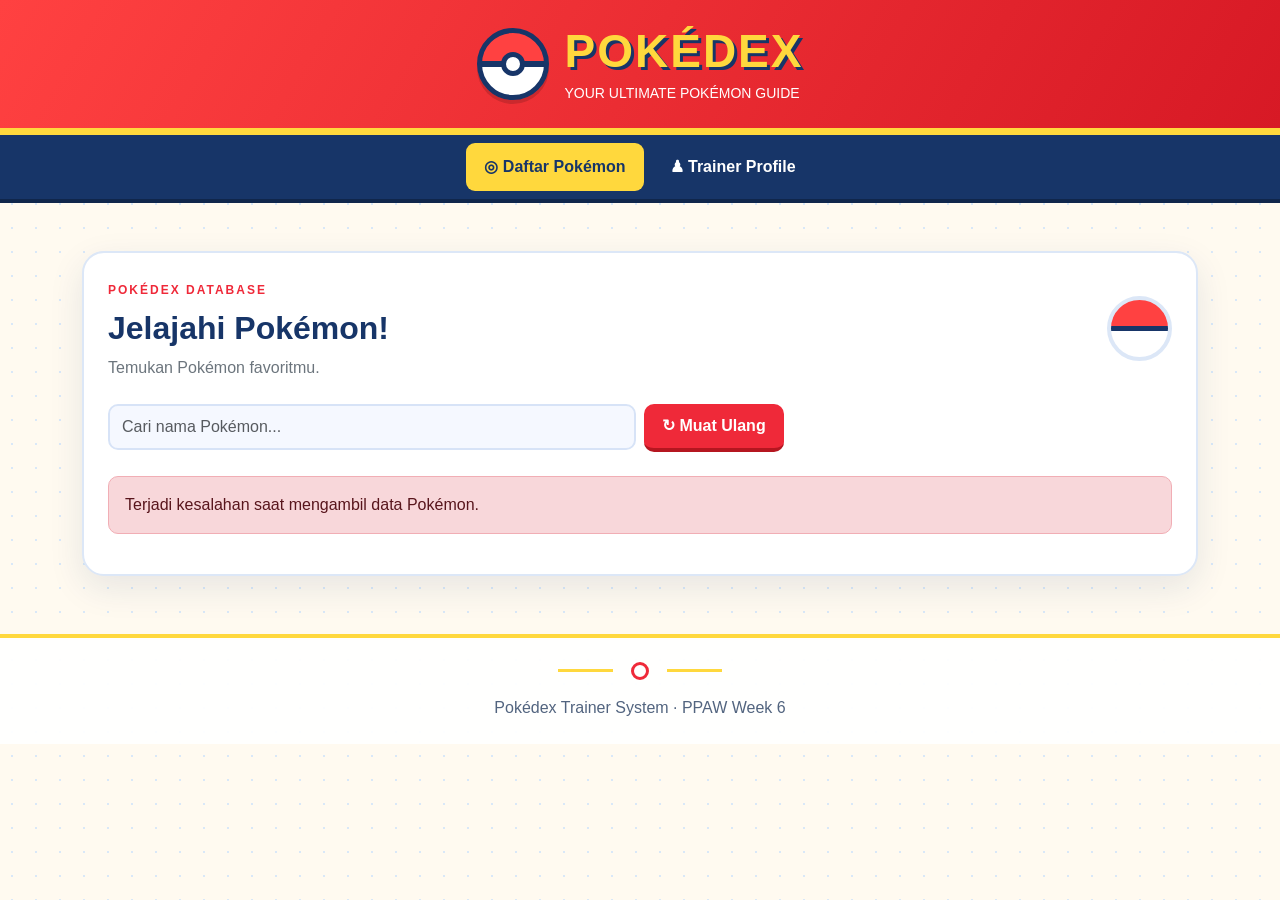
<file: index.html>
<!DOCTYPE html>
<html lang="id">
<head>
    <meta charset="UTF-8">
    <meta name="viewport" content="width=device-width, initial-scale=1.0">

    <title>Pokédex - Daftar Pokémon</title>

    <!-- Bootstrap 5 -->
    <link
        href="https://cdn.jsdelivr.net/npm/bootstrap@5.3.8/dist/css/bootstrap.min.css"
        rel="stylesheet"
    >

    <!-- CSS khusus PokeDex -->
    <link rel="stylesheet" href="css/style.css">

    <!-- JavaScript Fetch API yang sudah ada -->
    <script src="js/main.js" defer></script>
</head>

<body>

    <!-- HEADER -->
    <header class="poke-header">
        <div class="container py-4">
            <div class="d-flex justify-content-center align-items-center gap-3">
                <div class="pokeball-logo" aria-hidden="true">
                    <span></span>
                </div>

                <div>
                    <h1 class="poke-title mb-1">POKÉDEX</h1>
                    <p class="mb-0 text-white small">
                        YOUR ULTIMATE POKÉMON GUIDE
                    </p>
                </div>
            </div>
        </div>
    </header>

    <!-- NAVIGASI -->
    <nav class="navbar navbar-expand-sm poke-navbar">
        <div class="container justify-content-center gap-2">
            <a class="nav-link active" href="index.html">
                ◎ Daftar Pokémon
            </a>

            <a class="nav-link" href="form.html">
                ♟ Trainer Profile
            </a>
        </div>
    </nav>

    <!-- KONTEN UTAMA -->
    <main class="container py-5">

        <section class="poke-panel p-3 p-md-4">

            <!-- JUDUL -->
            <div class="d-flex justify-content-between align-items-center mb-4">
                <div>
                    <span class="section-label">POKÉDEX DATABASE</span>
                    <h2 class="fw-bold mt-2 mb-2">Jelajahi Pokémon!</h2>
                    <p class="text-secondary mb-0">
                        Temukan Pokémon favoritmu.
                    </p>
                </div>

                <div class="mini-pokeball d-none d-sm-block"
                     aria-hidden="true"></div>
            </div>

            <!-- PENCARIAN -->
            <div class="row g-2 mb-4">
                <div class="col-12 col-sm-8 col-md-6">
                    <input
                        type="text"
                        id="searchInput"
                        class="form-control poke-input"
                        placeholder="Cari nama Pokémon..."
                        aria-label="Cari nama Pokémon"
                    >
                </div>

                <div class="col-12 col-sm-auto">
                    <button
                        type="button"
                        id="reloadButton"
                        class="btn btn-danger poke-button w-100"
                    >
                        ↻ Muat Ulang
                    </button>
                </div>
            </div>

            <!-- PESAN STATUS -->
            <p id="loadingMessage" class="alert alert-info" role="status">
                Memuat data Pokémon...
            </p>

            <p id="errorMessage" class="alert alert-danger" role="alert"></p>

            <!-- DAFTAR POKÉMON DARI FETCH API -->
            <div id="pokemonList" class="pokemon-grid"></div>

        </section>
    </main>

    <!-- FOOTER -->
    <footer class="poke-footer text-center py-4">
        <div class="footer-decoration mb-3" aria-hidden="true">
            <span></span>
            <div class="footer-pokeball"></div>
            <span></span>
        </div>

        <p class="mb-0">
            Pokédex Trainer System · PPAW Week 6
        </p>
    </footer>

</body>
</html>
</file>
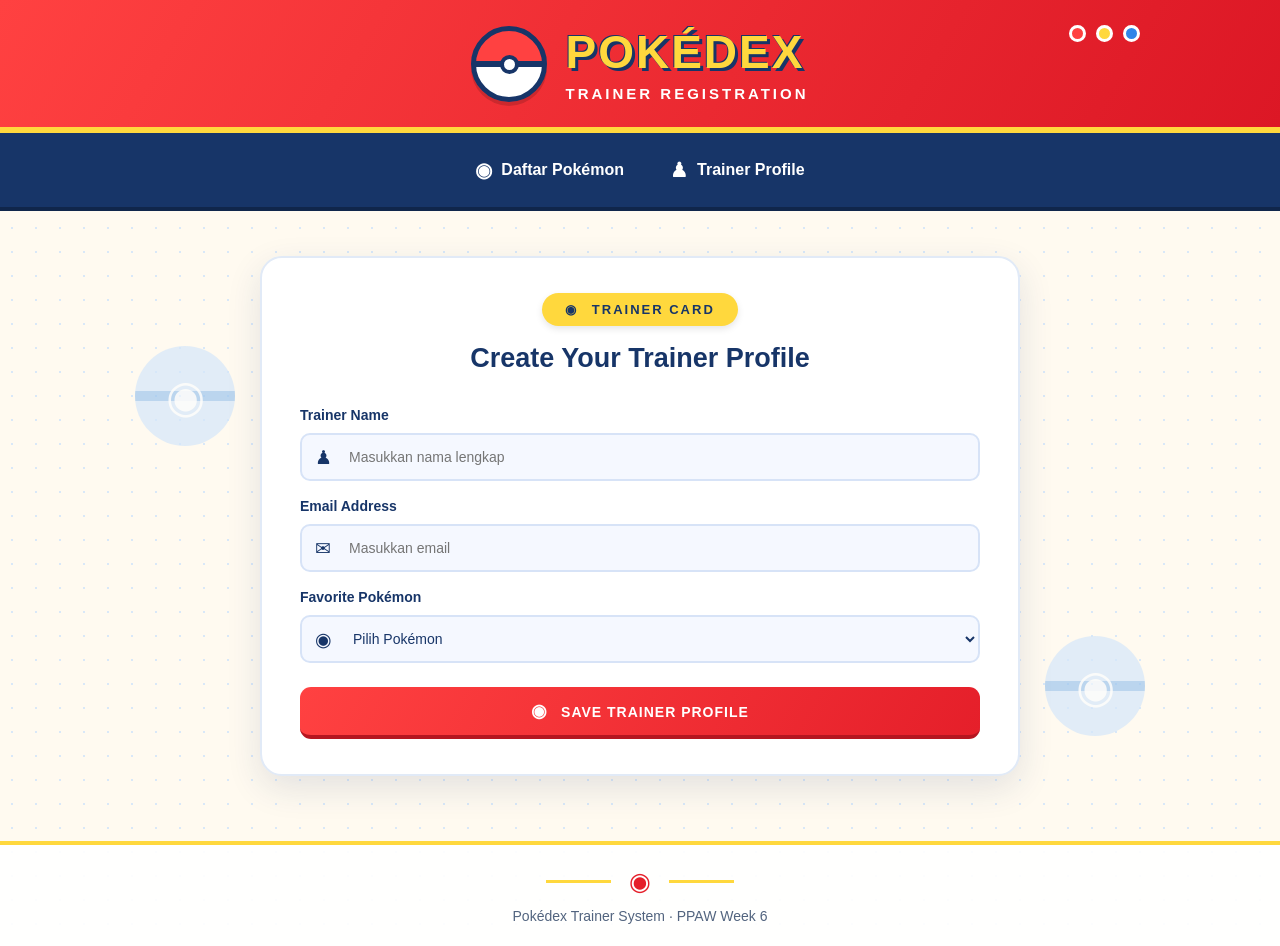
<file: form.html>
<!DOCTYPE html>
<html lang="id">
<head>
    <meta charset="UTF-8">
    <meta name="viewport" content="width=device-width, initial-scale=1.0">
    <title>Pokédex - Trainer Profile</title>

    <link rel="stylesheet" href="css/form.css">
    <script src="js/form.js" defer></script>
</head>
<body>

    <!-- Header Pokédex -->
    <header class="pokedex-header">
        <div class="header-content">
            <div class="pokeball-logo">
                <span></span>
            </div>

            <div>
                <h1>POKÉDEX</h1>
                <p>TRAINER REGISTRATION</p>
            </div>

            <div class="header-lights">
                <span></span>
                <span></span>
                <span></span>
            </div>
        </div>
    </header>

    <!-- Navigasi -->
    <nav>
        <a href="index.html">
            <span class="nav-icon">◉</span>
            Daftar Pokémon
        </a>

        <a href="form.html">
            <span class="nav-icon">♟</span>
            Trainer Profile
        </a>
    </nav>

    <!-- Konten utama -->
    <main>
        <section class="trainer-card">

            <div class="card-label">
                <span>◉</span>
                TRAINER CARD
            </div>

            <h2>Create Your Trainer Profile</h2>

            <form id="dataForm">

                <label for="nama">Trainer Name</label>
                <div class="input-wrapper">
                    <span class="input-icon">♟</span>
                    <input
                        type="text"
                        id="nama"
                        name="nama"
                        placeholder="Masukkan nama lengkap"
                        required
                    >
                </div>

                <label for="email">Email Address</label>
                <div class="input-wrapper">
                    <span class="input-icon">✉</span>
                    <input
                        type="email"
                        id="email"
                        name="email"
                        placeholder="Masukkan email"
                        required
                    >
                </div>

                <label for="favorit">Favorite Pokémon</label>
                <div class="input-wrapper">
                    <span class="input-icon">◉</span>

                    <select id="favorit" name="favorit" required>
                        <option value="">Pilih Pokémon</option>
                        <option value="Pikachu">Pikachu</option>
                        <option value="Bulbasaur">Bulbasaur</option>
                        <option value="Charmander">Charmander</option>
                        <option value="Squirtle">Squirtle</option>
                    </select>
                </div>

                <button type="submit">
                    <span>◉</span>
                    SAVE TRAINER PROFILE
                </button>

            </form>

            <!-- Hasil formulir -->
            <div id="result" aria-live="polite"></div>

        </section>

        <!-- Dekorasi Poké Ball -->
        <div class="decoration decoration-left">◉</div>
        <div class="decoration decoration-right">◉</div>
    </main>

    <footer>
        <span class="footer-line"></span>
        <span class="footer-pokeball">◉</span>
        <span class="footer-line"></span>
        <p>Pokédex Trainer System · PPAW Week 6</p>
    </footer>

</body>
</html>
</file>
<file: css/style.css>
/* WARNA UTAMA */
:root {
    --poke-red: #ef2939;
    --poke-blue: #173568;
    --poke-yellow: #ffd83d;
    --poke-cream: #fffaf0;
}

/* LATAR HALAMAN */
body {
    margin: 0;
    color: var(--poke-blue);
    background-color: var(--poke-cream);
    background-image: radial-gradient(#d9e8f8 1.3px, transparent 1.3px);
    background-size: 24px 24px;
    font-family: Arial, sans-serif;
}

/* HEADER */
.poke-header {
    background: linear-gradient(120deg, #ff4141, #d71925);
    border-bottom: 7px solid var(--poke-yellow);
}

.poke-title {
    color: var(--poke-yellow);
    font-size: clamp(30px, 5vw, 46px);
    font-weight: 900;
    letter-spacing: 2px;
    text-shadow: 3px 3px 0 var(--poke-blue);
}

/* POKÉ BALL */
.pokeball-logo {
    position: relative;
    width: 72px;
    height: 72px;
    flex-shrink: 0;
    overflow: hidden;
    border: 5px solid var(--poke-blue);
    border-radius: 50%;
    background: linear-gradient(
        to bottom,
        #ff4141 0 45%,
        var(--poke-blue) 45% 55%,
        white 55% 100%
    );
    box-shadow: 0 4px 0 rgb(0 0 0 / 15%);
}

.pokeball-logo span {
    position: absolute;
    top: 50%;
    left: 50%;
    width: 24px;
    height: 24px;
    border: 5px solid var(--poke-blue);
    border-radius: 50%;
    background: white;
    transform: translate(-50%, -50%);
}

/* NAVIGASI */
.poke-navbar {
    justify-content: center;
    background-color: var(--poke-blue);
    border-bottom: 4px solid #10264b;
}

.poke-navbar .nav-link {
    padding: 12px 18px;
    border-radius: 9px;
    color: white;
    font-weight: bold;
    text-decoration: none;
    transition: 0.2s;
}

.poke-navbar .nav-link:hover,
.poke-navbar .nav-link.active {
    color: var(--poke-blue);
    background-color: var(--poke-yellow);
}

/* PANEL KONTEN */
.poke-panel {
    border: 2px solid #dce7f7;
    border-radius: 22px;
    background-color: white;
    box-shadow: 0 12px 35px rgb(23 53 104 / 10%);
}

.section-label {
    color: var(--poke-red);
    font-size: 12px;
    font-weight: 800;
    letter-spacing: 2px;
}

.mini-pokeball {
    width: 65px;
    height: 65px;
    flex-shrink: 0;
    border: 4px solid #dce7f7;
    border-radius: 50%;
    background: linear-gradient(
        to bottom,
        #ff4141 0 45%,
        var(--poke-blue) 45% 55%,
        white 55% 100%
    );
}

/* INPUT DAN TOMBOL */
.poke-input {
    min-height: 46px;
    border: 2px solid #d7e3f7;
    border-radius: 10px;
    background-color: #f5f8ff;
}

.poke-input:focus {
    border-color: #3478f6;
    background-color: white;
    box-shadow: 0 0 0 3px rgb(52 120 246 / 12%);
}

.poke-button {
    min-height: 46px;
    padding: 10px 18px;
    border: 0;
    border-bottom: 4px solid #b51620;
    border-radius: 10px;
    background-color: var(--poke-red);
    font-weight: bold;
}

.poke-button:hover {
    color: var(--poke-blue);
    background-color: var(--poke-yellow);
    border-bottom-color: #d49a00;
}

/* PESAN STATUS */
#loadingMessage:empty,
#errorMessage:empty {
    display: none;
}

#loadingMessage,
#errorMessage {
    margin-bottom: 16px;
    border-radius: 10px;
}

/* GRID KARTU POKÉMON */
#pokemonList,
.pokemon-grid {
    display: grid;
    grid-template-columns: repeat(
        auto-fit,
        minmax(min(100%, 175px), 1fr)
    );
    gap: 18px;
}

/* KARTU DIBUAT AGAR COCOK DENGAN STRUKTUR MAIN.JS */
#pokemonList > div {
    display: flex;
    flex-direction: column;
    align-items: center;
    justify-content: center;
    min-width: 0;
    min-height: 215px;
    padding: 20px 12px;
    overflow-wrap: anywhere;
    border: 2px solid #dce7f7;
    border-radius: 18px;
    background: linear-gradient(180deg, white, #f3f7ff);
    box-shadow: 0 5px 15px rgb(23 53 104 / 7%);
    text-align: center;
    transition: transform 0.2s, box-shadow 0.2s, border-color 0.2s;
}

#pokemonList > div:hover {
    transform: translateY(-5px);
    border-color: var(--poke-yellow);
    box-shadow: 0 12px 22px rgb(23 53 104 / 13%);
}

#pokemonList img {
    display: block;
    width: 120px;
    height: 120px;
    max-width: 100%;
    margin: 0 auto 12px;
    object-fit: contain;
}

#pokemonList h3 {
    margin: 8px 0 0;
    color: var(--poke-blue);
    font-size: 17px;
    font-weight: 800;
    text-transform: capitalize;
}

#pokemonList p {
    margin: 8px 0 0;
    font-weight: bold;
    text-transform: capitalize;
}

/* FOOTER */
.poke-footer {
    margin-top: 10px;
    border-top: 4px solid var(--poke-yellow);
    background-color: rgb(255 255 255 / 95%);
    color: #52647f;
}

.footer-decoration {
    display: flex;
    align-items: center;
    justify-content: center;
    gap: 18px;
}

.footer-decoration span {
    width: 55px;
    height: 3px;
    background-color: var(--poke-yellow);
}

.footer-pokeball {
    width: 18px;
    height: 18px;
    border: 3px solid var(--poke-red);
    border-radius: 50%;
    background-color: white;
}

/* RESPONSIVE */
@media (max-width: 576px) {
    .pokeball-logo {
        width: 54px;
        height: 54px;
        border-width: 4px;
    }

    .pokeball-logo span {
        width: 19px;
        height: 19px;
        border-width: 4px;
    }

    .poke-navbar .nav-link {
        padding: 10px;
        font-size: 13px;
    }

    .poke-panel {
        border-radius: 16px;
    }

    #pokemonList {
        gap: 12px;
    }

    #pokemonList > div {
        min-height: 170px;
        padding: 12px 8px;
    }

    #pokemonList img {
        width: 95px;
        height: 95px;
    }

    #pokemonList h3 {
        font-size: 14px;
    }
}
</file>
<file: css/form.css>
/* =========================
   1. PENGATURAN DASAR
========================= */
* {
    box-sizing: border-box;
}

body {
    margin: 0;
    font-family: Arial, sans-serif;
    color: #173568;
    background-color: #fffaf0;
    background-image: radial-gradient(#d9e8f8 1.5px, transparent 1.5px);
    background-size: 24px 24px;
}

/* =========================
   2. HEADER POKEDEX
========================= */
.pokedex-header {
    position: relative;
    overflow: hidden;
    padding: 25px 20px;
    color: white;
    background: linear-gradient(120deg, #ff4141, #dc1725);
    border-bottom: 6px solid #ffd83d;
}

.header-content {
    display: flex;
    justify-content: center;
    align-items: center;
    gap: 18px;
    position: relative;
    max-width: 1000px;
    margin: 0 auto;
}

/* Logo Pokeball */
.pokeball-logo {
    position: relative;
    flex-shrink: 0;
    width: 76px;
    height: 76px;
    border: 5px solid #173568;
    border-radius: 50%;
    background: linear-gradient(
        to bottom,
        #ff4141 0%,
        #ff4141 45%,
        #173568 45%,
        #173568 55%,
        white 55%,
        white 100%
    );
    box-shadow: 0 4px 0 rgba(0, 0, 0, 0.15);
}

.pokeball-logo::before {
    content: "";
    position: absolute;
    top: 31px;
    left: -4px;
    width: 74px;
    height: 5px;
    background-color: #173568;
}

.pokeball-logo span {
    position: absolute;
    top: 24px;
    left: 24px;
    z-index: 1;
    width: 19px;
    height: 19px;
    border: 4px solid #173568;
    border-radius: 50%;
    background-color: white;
}

.header-content h1 {
    margin: 0;
    color: #ffd83d;
    font-size: 46px;
    font-weight: 900;
    letter-spacing: 2px;
    text-shadow:
        3px 3px 0 #173568,
        -1px -1px 0 #173568;
}

.header-content p {
    margin: 6px 0 0;
    text-align: center;
    font-size: 15px;
    font-weight: bold;
    letter-spacing: 3px;
}

.header-lights {
    position: absolute;
    top: 0;
    right: 0;
    display: flex;
    gap: 10px;
}

.header-lights span {
    width: 17px;
    height: 17px;
    border: 3px solid white;
    border-radius: 50%;
    background-color: #ff4141;
}

.header-lights span:nth-child(2) {
    background-color: #ffd83d;
}

.header-lights span:nth-child(3) {
    background-color: #3185e8;
}

/* =========================
   3. NAVIGASI
========================= */
nav {
    display: flex;
    justify-content: center;
    align-items: center;
    flex-wrap: wrap;
    gap: 18px;
    padding: 15px;
    background-color: #173568;
    border-bottom: 4px solid #10264b;
}

nav a {
    display: inline-flex;
    align-items: center;
    gap: 9px;
    padding: 10px 14px;
    border-radius: 8px;
    color: white;
    text-decoration: none;
    font-weight: bold;
    transition: 0.2s;
}

nav a:hover {
    color: #173568;
    background-color: #ffd83d;
}

.nav-icon {
    font-size: 20px;
}

/* =========================
   4. AREA UTAMA
========================= */
main {
    position: relative;
    width: 92%;
    max-width: 760px;
    margin: 45px auto 65px;
}

.trainer-card {
    position: relative;
    z-index: 1;
    padding: 35px 38px;
    background-color: white;
    border: 2px solid #e1eaf7;
    border-radius: 22px;
    box-shadow: 0 12px 35px rgba(23, 53, 104, 0.12);
}

.card-label {
    display: table;
    margin: 0 auto 15px;
    padding: 9px 23px;
    border-radius: 30px;
    color: #173568;
    background-color: #ffd83d;
    box-shadow: 0 3px 7px rgba(0, 0, 0, 0.1);
    font-size: 13px;
    font-weight: 900;
    letter-spacing: 2px;
}

.card-label span {
    margin-right: 8px;
}

.trainer-card h2 {
    margin: 0 0 24px;
    text-align: center;
    color: #173568;
    font-size: 27px;
    line-height: 1.3;
}

/* =========================
   5. FORMULIR
========================= */
#dataForm {
    display: flex;
    flex-direction: column;
    gap: 10px;
}

#dataForm label {
    margin-top: 7px;
    color: #173568;
    font-size: 14px;
    font-weight: bold;
}

/* Ikon berada DI DALAM input */
.input-wrapper {
    position: relative;
    display: flex;
    align-items: center;
    width: 100%;
}

.input-icon {
    position: absolute;
    left: 15px;
    z-index: 1;
    color: #173568;
    font-size: 19px;
    pointer-events: none;
}

/* Input dan pilihan Pokémon */
.input-wrapper input,
.input-wrapper select {
    display: block;
    width: 100%;
    min-width: 0;
    height: 48px;
    margin: 0;
    padding: 0 15px 0 47px;
    border: 2px solid #d7e3f7;
    border-radius: 10px;
    outline: none;
    background-color: #f5f8ff;
    color: #173568;
    font-family: inherit;
    font-size: 14px;
    transition: border-color 0.2s, box-shadow 0.2s;
}

.input-wrapper input:focus,
.input-wrapper select:focus {
    border-color: #3478f6;
    background-color: white;
    box-shadow: 0 0 0 3px rgba(52, 120, 246, 0.12);
}

/* =========================
   6. TOMBOL
========================= */
#dataForm button {
    width: 100%;
    min-height: 52px;
    margin-top: 14px;
    padding: 13px 18px;
    border: none;
    border-bottom: 4px solid #b51620;
    border-radius: 11px;
    background: linear-gradient(120deg, #ff4141, #e51f2a);
    color: white;
    font-family: inherit;
    font-size: 14px;
    font-weight: 900;
    letter-spacing: 1px;
    cursor: pointer;
    transition: 0.2s;
}

#dataForm button span {
    margin-right: 8px;
    font-size: 18px;
}

#dataForm button:hover {
    color: #173568;
    background: linear-gradient(120deg, #ffe36b, #ffc629);
    border-bottom-color: #d49a00;
    transform: translateY(-2px);
}

#dataForm button:active {
    transform: translateY(1px);
}

/* =========================
   7. HASIL FORMULIR
========================= */
#result {
    margin-top: 24px;
    padding: 22px;
    border: 2px solid #ffda46;
    border-radius: 14px;
    background: linear-gradient(135deg, #fffbe4, #fff0a8);
    color: #173568;
    line-height: 1.8;
    overflow-wrap: anywhere;
}

#result:empty {
    display: none;
}

#result h3 {
    margin: 0 0 14px;
    color: #173568;
    font-size: 21px;
}

#result p {
    margin: 9px 0;
}

#result strong {
    color: #173568;
}

/* =========================
   8. DEKORASI POKEBALL
========================= */
.decoration {
    position: absolute;
    z-index: 0;
    display: flex;
    justify-content: center;
    align-items: center;
    width: 100px;
    height: 100px;
    border-radius: 50%;
    color: rgba(255, 255, 255, 0.85);
    background: linear-gradient(
        to bottom,
        #d5e7fa 0%,
        #d5e7fa 45%,
        #9fc6ee 45%,
        #9fc6ee 55%,
        #d5e7fa 55%,
        #d5e7fa 100%
    );
    font-size: 45px;
    opacity: 0.7;
    pointer-events: none;
}

.decoration-left {
    top: 90px;
    left: -125px;
}

.decoration-right {
    right: -125px;
    bottom: 40px;
}

/* =========================
   9. FOOTER
========================= */
footer {
    padding: 22px 15px;
    border-top: 4px solid #ffd83d;
    background-color: rgba(255, 255, 255, 0.92);
    text-align: center;
    color: #52647f;
}

.footer-line {
    display: inline-block;
    width: 65px;
    height: 3px;
    margin: 0 14px 7px;
    background-color: #ffd83d;
}

.footer-pokeball {
    display: inline-block;
    color: #e51f2a;
    font-size: 25px;
}

footer p {
    margin: 12px 0 0;
    font-size: 14px;
}

/* =========================
   10. RESPONSIVE
========================= */
@media (max-width: 700px) {
    .header-content {
        padding-top: 12px;
    }

    .header-content h1 {
        font-size: 32px;
    }

    .header-content p {
        font-size: 11px;
        letter-spacing: 2px;
    }

    .pokeball-logo {
        width: 58px;
        height: 58px;
    }

    .pokeball-logo::before {
        top: 23px;
        width: 56px;
    }

    .pokeball-logo span {
        top: 17px;
        left: 17px;
        width: 17px;
        height: 17px;
    }

    .header-lights {
        top: -8px;
        right: 0;
    }

    .header-lights span {
        width: 12px;
        height: 12px;
        border-width: 2px;
    }

    main {
        width: 94%;
        margin: 25px auto 45px;
    }

    .trainer-card {
        padding: 25px 18px;
        border-radius: 16px;
    }

    .trainer-card h2 {
        font-size: 22px;
    }

    .decoration {
        display: none;
    }

    nav {
        gap: 5px;
    }

    nav a {
        padding: 9px;
        font-size: 13px;
    }
}

@media (max-width: 380px) {
    .header-content {
        gap: 10px;
    }

    .header-content h1 {
        font-size: 26px;
    }

    .header-content p {
        font-size: 9px;
        letter-spacing: 1px;
    }

    .pokeball-logo {
        width: 48px;
        height: 48px;
        border-width: 3px;
    }

    .pokeball-logo::before {
        top: 19px;
        left: -3px;
        width: 48px;
        height: 4px;
    }

    .pokeball-logo span {
        top: 14px;
        left: 14px;
        width: 14px;
        height: 14px;
        border-width: 3px;
    }

    .header-lights {
        display: none;
    }

    .trainer-card {
        padding: 22px 14px;
    }

    .card-label {
        padding: 8px 14px;
        font-size: 11px;
    }
}
</file>
